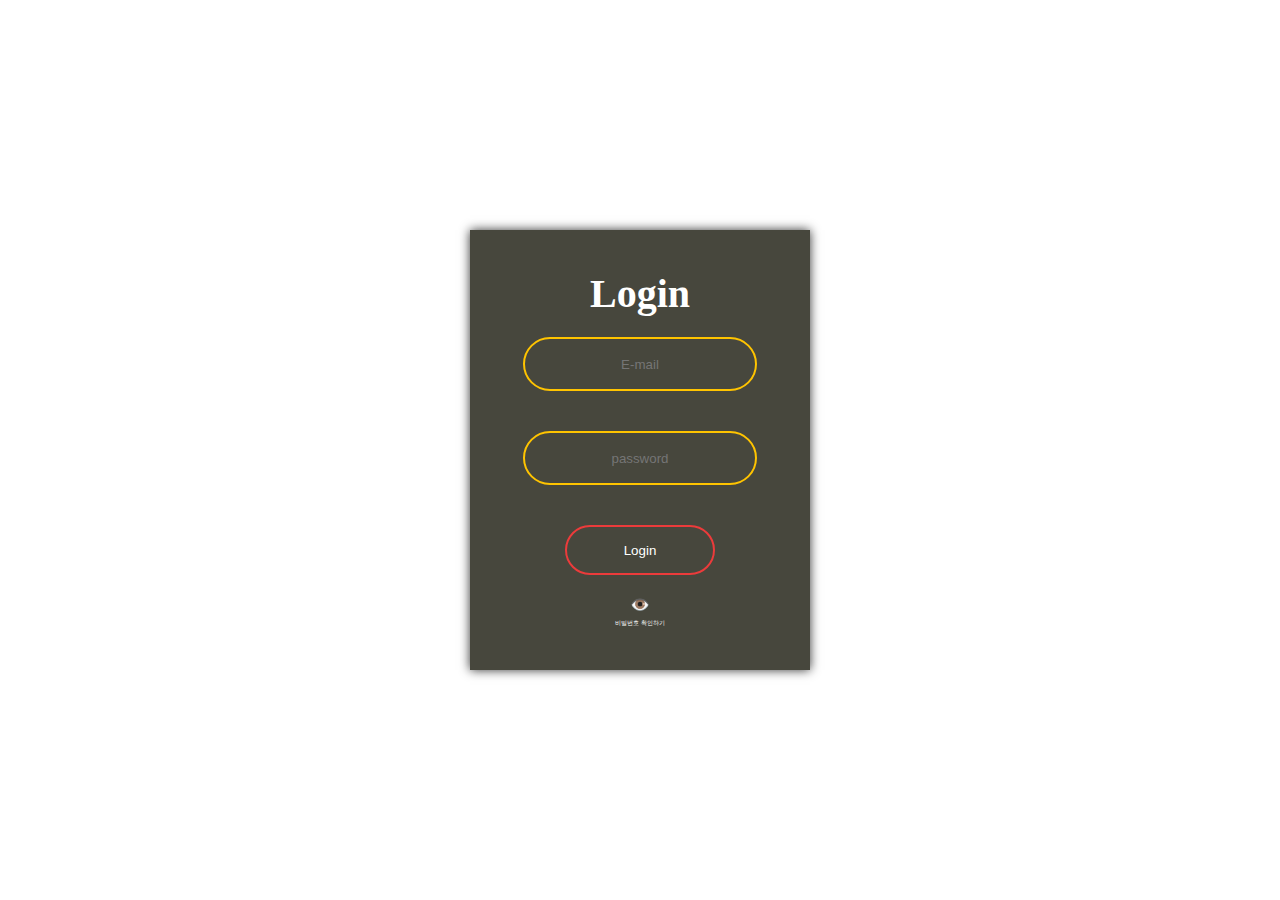
<file: index.html>
<!DOCTYPE html>
<html lang="en">
<head>
    <meta charset="UTF-8">
    <meta name="viewport" content="width=device-width, initial-scale=1.0">
    <title>parcel sandbox</title>
    <link rel="stylesheet" href="./src/styles.css">
</head>
<body>
    <form action="">
     <h2>Login</h2>   
    <input type="text" placeholder="E-mail"/>
    <input type="password" placeholder="password"/>
    <input type="submit" value="Login"/>
</form>
</body>
<script src="src/index.js"></script>
</html>
</file>
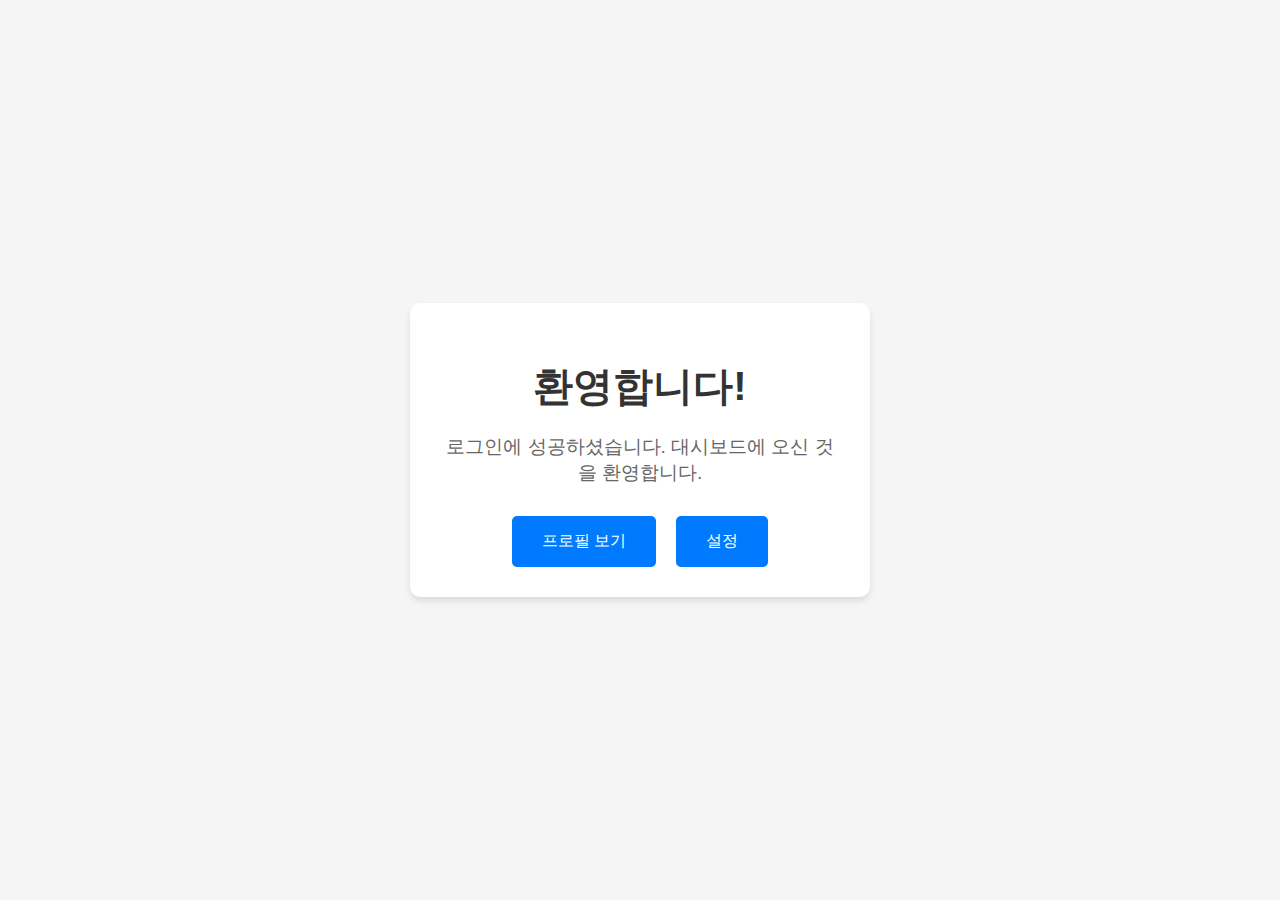
<file: dashboard.html>
<!DOCTYPE html>
<html lang="ko">
<head>
    <meta charset="UTF-8">
    <meta name="viewport" content="width=device-width, initial-scale=1.0">
    <title>대시보드</title>
    <link rel="stylesheet" href="/src/dashboard.css"> <!-- 외부 CSS 링크 -->
</head>
<body>
    <div class="dashboard-container">
        <h1>환영합니다!</h1>
        <p>로그인에 성공하셨습니다. 대시보드에 오신 것을 환영합니다.</p>

        <div class="button-container">
            <button onclick="window.location.href='profile.html';">프로필 보기</button>
            <button onclick="window.location.href='settings.html';">설정</button>
        </div>
    </div>
</body>
</html>
</file>
<file: src/styles.css>
*{
    margin: 0; padding: 0;
}
body{
    display: flex;
    align-items: center;
    justify-content: center;
    min-height: 100vh;
}
form{
    background-color: #47473d;
    padding: 20px;
    display: inline-flex;
    flex-direction: column;
    align-items: center;
    box-shadow: 0 0 10px rgba(0,0,0,0.8);
    width: 300px;
    height: 400px;
}
form h2{
    margin-top:  20px;
    font-size: 2.5rem;
    color: white;
}
form input{
    border: none;
    background: none;
    text-align: center;
    outline: none;
    padding:  10px;
    margin: 20px;
    color:  white;
    height: 30px;
    width:  70%;
    border-radius: 40px;
    transition: 0.2s ease-in;
}
form input[type="text"],
form input[type="password"]{
    border: solid 2px #ffc400;
    
}
form input[type="submit"]{
border: solid 2px #ec3b3b;
box-sizing: border-box;
height: 50px;
width: 50%;
cursor:  pointer;
}
form input[type="text"]:focus,
form input[type="password"]:focus{
    width: 80%;
    border: solid 2px #ec3b3b;
    
}
form input[type="submit"]:hover{
    background:#ec3b3b;
    color: #000;
}
</file>
<file: src/dashboard.css>
/* 기본 스타일 설정 */
body {
    font-family: 'Arial', sans-serif;
    background-color: #f5f5f5;
    margin: 0;
    padding: 0;
    display: flex;
    justify-content: center;
    align-items: center;
    height: 100vh;
}

/* 대시보드 컨테이너 스타일 */
.dashboard-container {
    text-align: center;
    background-color: #fff;
    padding: 30px;
    border-radius: 10px;
    box-shadow: 0 4px 6px rgba(0, 0, 0, 0.1);
    width: 90%;
    max-width: 400px;
}

/* 제목 스타일 */
h1 {
    font-size: 2.5em;
    color: #333;
    margin-bottom: 20px;
}

/* 설명 텍스트 스타일 */
p {
    font-size: 1.2em;
    color: #666;
    margin-bottom: 30px;
}

/* 버튼 컨테이너 스타일 */
.button-container {
    display: flex;
    justify-content: center;
    gap: 20px;
}

/* 버튼 스타일 */
button {
    background-color: #007bff;
    color: white;
    border: none;
    padding: 15px 30px;
    font-size: 1em;
    border-radius: 5px;
    cursor: pointer;
    transition: background-color 0.3s ease;
}

/* 버튼 호버 효과 */
button:hover {
    background-color: #0056b3;
}

/* 버튼 포커스 스타일 제거 */
button:focus {
    outline: none;
}
</file>
